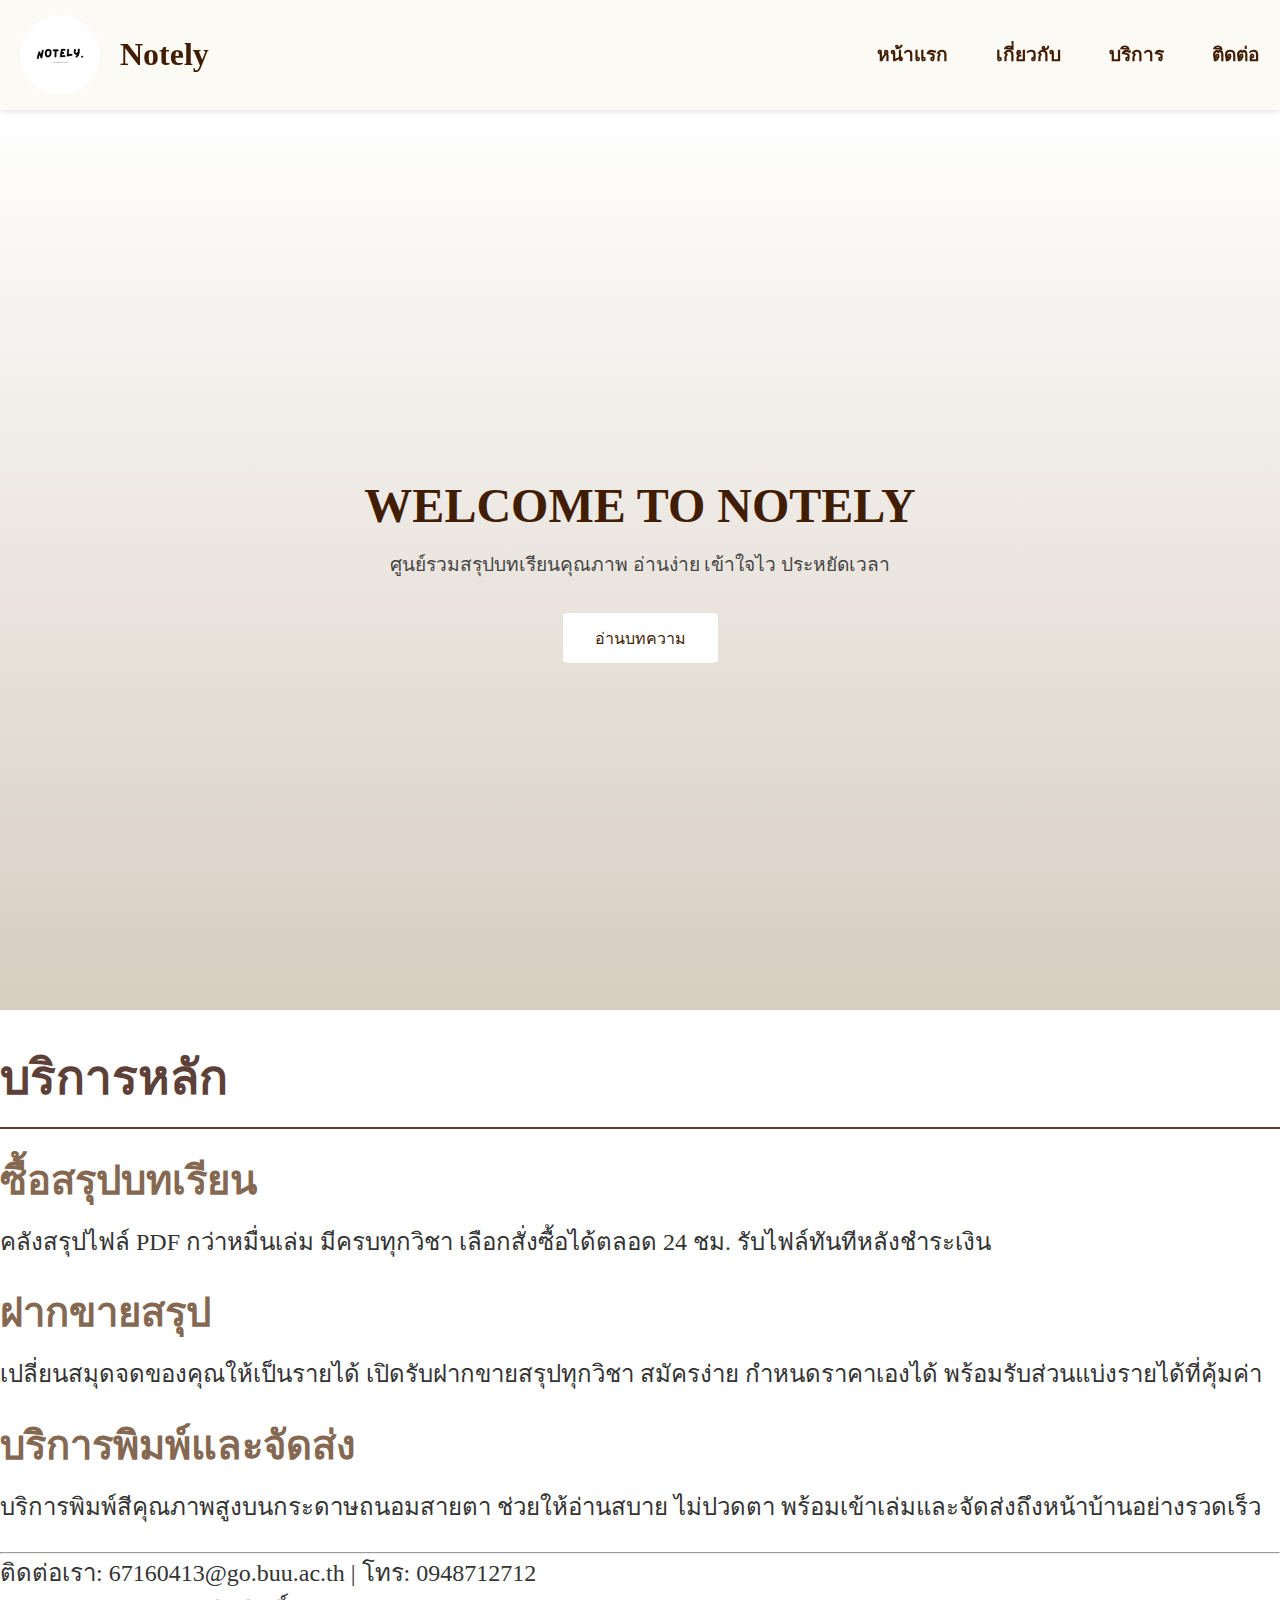
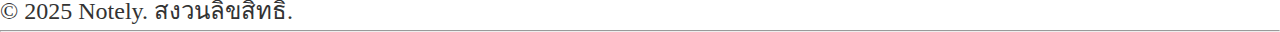
<file: index.html>
<!DOCTYPE html>
<html lang="th">
  <head>
    <meta charset="UTF-8" />
    <meta name="viewport" content="width=device-width, initial-scale=1.0" />
    <title>My Business Web</title>
    <link rel="stylesheet" href="styles.css" />
  </head>
  <body>
    <!-- ส่วนของเมนูนำทาง -->
    <nav id="header">
      <div class="logo">
        <img src="images/logo.png" alt="โลโก้Notely" height="200px" />
        Notely
      </div>
      <ul class="nav-links">
        <li><a href="index.html">หน้าแรก</a></li>
        <li><a href="about.html">เกี่ยวกับ</a></li>
        <li><a href="services.html">บริการ</a></li>
        <li><a href="contact.html">ติดต่อ</a></li>
      </ul>
    </nav>

    <!-- Hero Section -->
    <section class="hero">
      <h1>WELCOME TO NOTELY</h1>
      <p>ศูนย์รวมสรุปบทเรียนคุณภาพ อ่านง่าย เข้าใจไว ประหยัดเวลา</p>
      <a href="about.html"><button class="hero-btn">อ่านบทความ</button></a>
    </section>

    <!-- บริการหลัก -->
    <section class="services-section">
      <h2>บริการหลัก</h2>
      <ul class="services-grid">
        <li class="services-card">
          <h3>ซื้อสรุปบทเรียน</h3>
          <p>
            คลังสรุปไฟล์ PDF กว่าหมื่นเล่ม มีครบทุกวิชา เลือกสั่งซื้อได้ตลอด 24
            ชม. รับไฟล์ทันทีหลังชำระเงิน
          </p>
        </li>
        <li class="services-card">
          <h3>ฝากขายสรุป</h3>
          <p>
            เปลี่ยนสมุดจดของคุณให้เป็นรายได้ เปิดรับฝากขายสรุปทุกวิชา สมัครง่าย
            กำหนดราคาเองได้ พร้อมรับส่วนแบ่งรายได้ที่คุ้มค่า
          </p>
        </li>
        <li class="services-card">
          <h3>บริการพิมพ์และจัดส่ง</h3>
          <p>
            บริการพิมพ์สีคุณภาพสูงบนกระดาษถนอมสายตา ช่วยให้อ่านสบาย ไม่ปวดตา
            พร้อมเข้าเล่มและจัดส่งถึงหน้าบ้านอย่างรวดเร็ว
          </p>
        </li>
      </ul>
      <br />
    </section>
    <footer id="footer">
      <hr />
      <p>ติดต่อเรา: 67160413@go.buu.ac.th | โทร: 0948712712</p>
      <p>&copy; 2025 Notely. สงวนลิขสิทธิ์.</p>
      <hr />
    </footer>
  </body>
</html>
</file>
<file: styles.css>
/*====================
  Reset & Global Styles
  ====================*/
* {
  margin: 0;
  padding: 0;
  box-sizing: border-box;
}

body {
  font-family: "Times New Roman", Times, serif;
  line-height: 1.6;
  color: #333;
}

h1 {
  font-size: 3.5em;
  font-weight: 700;
  color: #411e03;
  text-align: center;
  line-height: 1.2;
  margin-bottom: 20px;
  margin-top: 20px;
}

h2 {
  font-size: 3em;
  color: #5d4037;
  margin-top: 30px;
  margin-bottom: 15px;
  border-bottom: 2px solid #5d4037;
  padding-bottom: 10px;
}

h3 {
  font-size: 2.5em;
  color: #846851;
  margin-top: 20px;
  margin-bottom: 10px;
}

h4 {
  font-size: 2em;
  color: #8a895f;
  margin-top: 10px;
  margin-bottom: 10px;
}

p {
  font-size: 1.5em;
  color: #333333;
  line-height: 1.6;
}

a {
  font-size: 1.2em;
  color: #411e03;
  text-decoration: none;
  font-weight: bold;
  transition: 0.3s;
}

a:hover {
  color: #8a895f;
  text-decoration: underline;
}

/*====================
    Navbar - Flexbox
  ====================*/
nav {
  display: flex; /*การแสดงผลแบบ flex*/
  justify-content: space-between; /*อยู่ชิดด้านข้างทั้งสองฝั่ง*/
  align-items: center; /*อยู่ระหว่างบรรทัด*/
  background-color: #fcfaf5; /*สีพื้นหลัง*/
  padding: 15px 20px; /*ขนาด padding*/
  box-shadow: 0 2px 5px rgba(0, 0, 0, 0.1); /*เส้นขอบ*/
  position: sticky; /*อยู่ที่เดิมเวาลาเลื่อน*/
  top: 0;
  z-index: 100;
}

.logo {
  display: flex; /*แสดงผลแบบ flex*/
  color: #411e03; /*สีข้อความ*/
  font-size: 2rem;
  font-weight: bold;
  align-items: center;
  gap: 20px;
}

.logo img {
  width: 80px;
  height: 80px;
  border-radius: 50%;
}

.nav-links {
  display: flex;
  gap: 3rem; /*ช่องว่างระหว่างกัน*/
  list-style: none; /*ไม่มีจุดข้างหน้า*/
}

/*====================
 Hero Section - Flexbox
  ====================*/
.hero {
  display: flex;
  flex-direction: column; /*เรียงกันแบบคอลัมน์*/
  justify-content: center;
  align-items: center; /*อยู่ตรงกลาง*/
  background: linear-gradient(180deg, #ffffff 0%, #d7cdc1 100%); /*ผสมสี*/
  color: #411e03; /*สีตัวอักษร*/
  padding: 4rem 2rem;
  text-align: center;
  min-height: 100vh;
}

.hero h1 {
  font-size: 3rem; /*ขนาดตัวอักษรใหญ่กว่า 3 เท่า*/
  margin-bottom: 1rem; /*ขนาดห่างกับด้านล่าง 1 เท่า*/
}

.hero p {
  font-size: 1.2rem;
  margin-bottom: 2rem;
  opacity: 0.9; /*ความโปร่งใส*/
}

.hero-btn {
  background: white; /*สีพื้นหลัง*/
  color: #411e03; /*สีตัวอักษร*/
  padding: 0.8rem 2rem;
  font-size: 1rem; /*ขนาดตัวอักษร*/
  border: none; /*ไม่มีเส้นขอบ*/
  border-radius: 5%; /*ความโค้ง*/
  cursor: pointer; /*เวลาเมาส์ชี้เป็นรูปมือกด*/
  transition: background 0.3s;
}

.hero-btn:hover {
  background: #5d4037;
  color: white;
  transition: 0.5s;
  transform: translateY(-2px);
  box-shadow: 0 4px 8px rgba(0, 0, 0, 0.2);
}

.hero-btn:focus {
  background: #c7c7c7;
}
</file>
